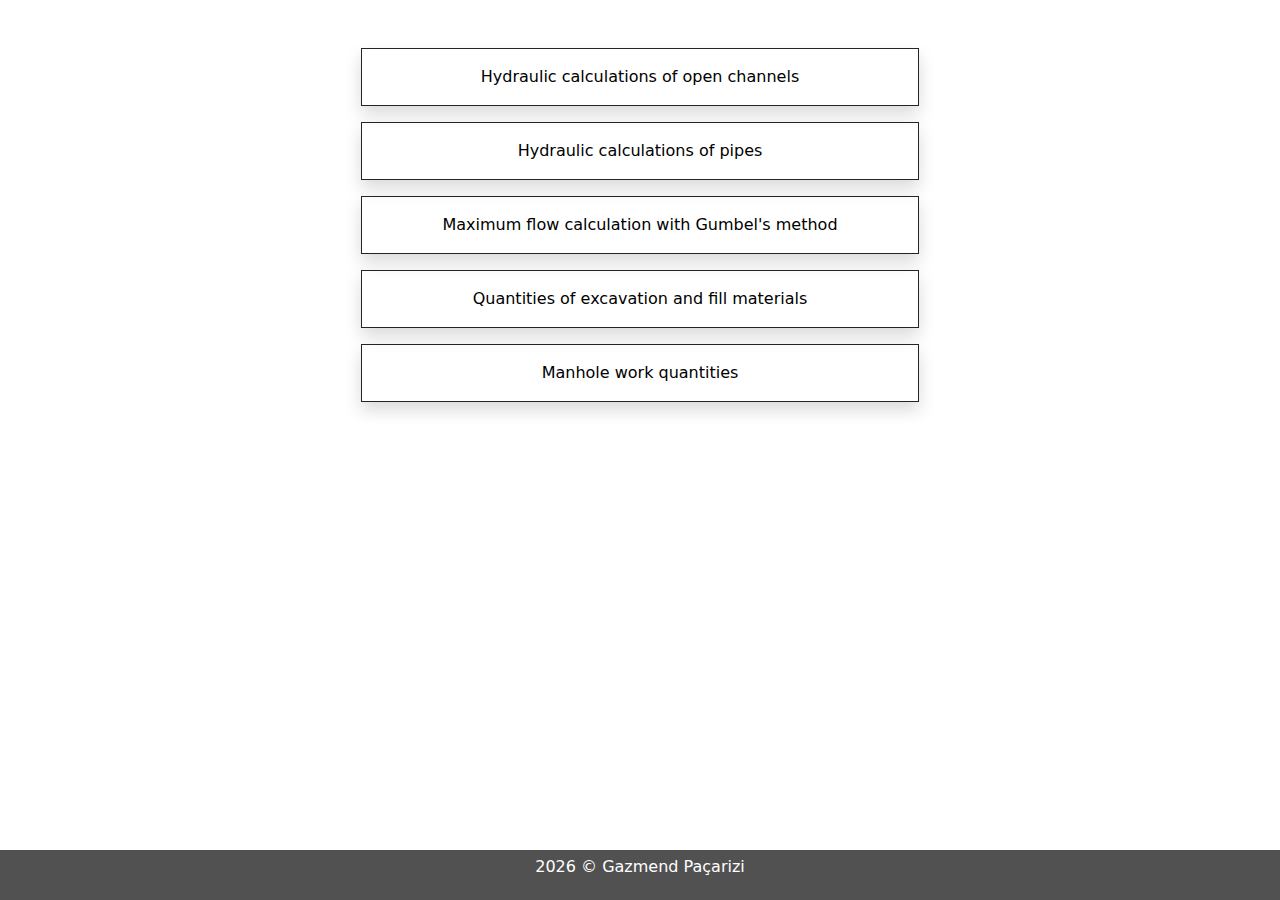
<file: index.html>
<!DOCTYPE html>
<html lang="en">
<head>
    <meta charset="UTF-8">
    <meta name="viewport" content="width=device-width, initial-scale=1.0">
    <title>Homepage</title>
    <link rel="stylesheet" href="CSS/index.css">
    <link rel="stylesheet" href="CSS/body.css">
    <link rel="stylesheet" href="CSS/footer.css">
    <link href="https://cdn.jsdelivr.net/npm/bootstrap@5.3.3/dist/css/bootstrap.min.css" rel="stylesheet" integrity="sha384-QWTKZyjpPEjISv5WaRU9OFeRpok6YctnYmDr5pNlyT2bRjXh0JMhjY6hW+ALEwIH" crossorigin="anonymous">

</head>
<body>
    <div class="container mt-5">
        <div class="row">
            <div class="col">
                <div class="border border-dark shadow p-3 text-center" id="accordions">
                    <a href="HTML/open_channels.html">Hydraulic calculations of open channels</a>
                </div>
            </div>
        </div>
        <div class="row mt-3">
            <div class="col">
                <div class="border border-dark shadow p-3 text-center" id="accordions">
                    <a href="#">Hydraulic calculations of pipes</a>
                </div>
            </div>
        </div>
        <div class="row mt-3">
            <div class="col">
                <div class="border border-dark shadow p-3 text-center" id="accordions">
                    <a href="HTML/Gumbel.html">Maximum flow calculation with Gumbel's method</a>
                </div>
            </div>
        </div>
        <div class="row mt-3">
            <div class="col">
                <div class="border border-dark shadow p-3 text-center" id="accordions">
                    <a href="HTML/quantities.html">Quantities of excavation and fill materials</a>
                </div>
            </div>
        </div>
        <div class="row mt-3">
            <div class="col">
                <div class="border border-dark shadow p-3 text-center" id="accordions">
                    <a href="HTML/manhole.html">Manhole work quantities</a>
                </div>
            </div>
        </div>
    </div>

    <footer>
        <p><span id="year"></span> &copy; Gazmend Paçarizi </p>
    </footer>
    <script src="JS/footer.js"></script>
    <script src="https://cdn.jsdelivr.net/npm/bootstrap@5.3.3/dist/js/bootstrap.bundle.min.js" integrity="sha384-YvpcrYf0tY3lHB60NNkmXc5s9fDVZLESaAA55NDzOxhy9GkcIdslK1eN7N6jIeHz" crossorigin="anonymous"></script>
</body>
</html>
</file>
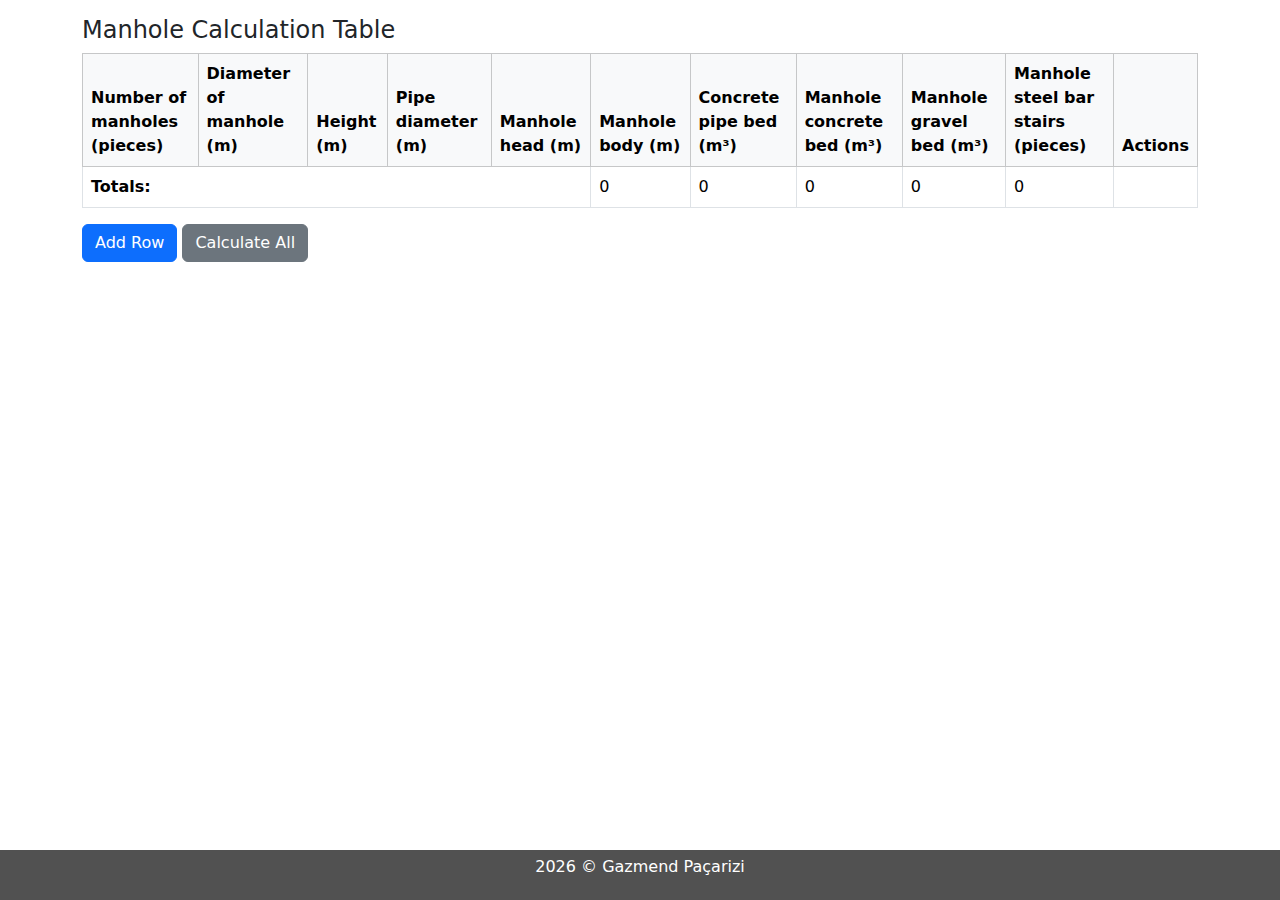
<file: HTML/manhole.html>
<!DOCTYPE html>
<html lang="en">
<head>
    <meta charset="UTF-8">
    <meta name="viewport" content="width=device-width, initial-scale=1.0">
    <title>Document</title>
    <link rel="stylesheet" href="../CSS/manhole.css">
    <link rel="stylesheet" href="../CSS/footer.css">
    <link rel="stylesheet" href="../CSS/body.css">
    <link href="https://cdn.jsdelivr.net/npm/bootstrap@5.3.3/dist/css/bootstrap.min.css" rel="stylesheet" integrity="sha384-QWTKZyjpPEjISv5WaRU9OFeRpok6YctnYmDr5pNlyT2bRjXh0JMhjY6hW+ALEwIH" crossorigin="anonymous">
    
</head>
<body>
    <div class="container">
        <div class="row mt-3">
            <h4>Manhole Calculation Table</h4>
            <div class="table-responsive-md">
                <table class="table table-bordered" id="manholeTable">
                    <thead class="table-light">
                        <tr>
                            <th>Number of manholes (pieces)</th>
                            <th>Diameter of manhole (m)</th>
                            <th>Height (m)</th>
                            <th>Pipe diameter (m)</th>
                            <th>Manhole head (m)</th>
                            <th>Manhole body (m)</th>
                            <th>Concrete pipe bed (m³)</th>
                            <th>Manhole concrete bed (m³)</th>
                            <th>Manhole gravel bed (m³)</th>
                            <th>Manhole steel bar stairs (pieces)</th>
                            <th>Actions</th>
                        </tr>
                    </thead>
                    <tbody>
                        <!-- Rows will be dynamically added here -->
                    </tbody>
                    <tfoot>
                        <tr>
                            <td colspan="5"><strong>Totals:</strong></td>
                            <td id="totalManholeBody">0</td>
                            <td id="totalConcretePipeBed">0</td>
                            <td id="totalManholeConcreteBed">0</td>
                            <td id="totalManholeGravelBed">0</td>
                            <td id="totalManholeSteelBarStairs">0</td>
                            <td></td>
                        </tr>
                    </tfoot>
                </table>
            </div>
            <div>
                <button class="btn btn-primary" onclick="addRow()">Add Row</button>
                <button class="btn btn-secondary" onclick="calculateAll()">Calculate All</button>
            </div>
        </div>
    </div>
    <footer>
        <p><span id="year"></span> &copy; Gazmend Paçarizi </p>
    </footer>
    
    <script src="../JS/manhole.js"></script>
    <script src="../JS/footer.js"></script>
    <script src="https://cdn.jsdelivr.net/npm/bootstrap@5.3.3/dist/js/bootstrap.bundle.min.js" integrity="sha384-YvpcrYf0tY3lHB60NNkmXc5s9fDVZLESaAA55NDzOxhy9GkcIdslK1eN7N6jIeHz" crossorigin="anonymous"></script>
</body>
</html>
</file>
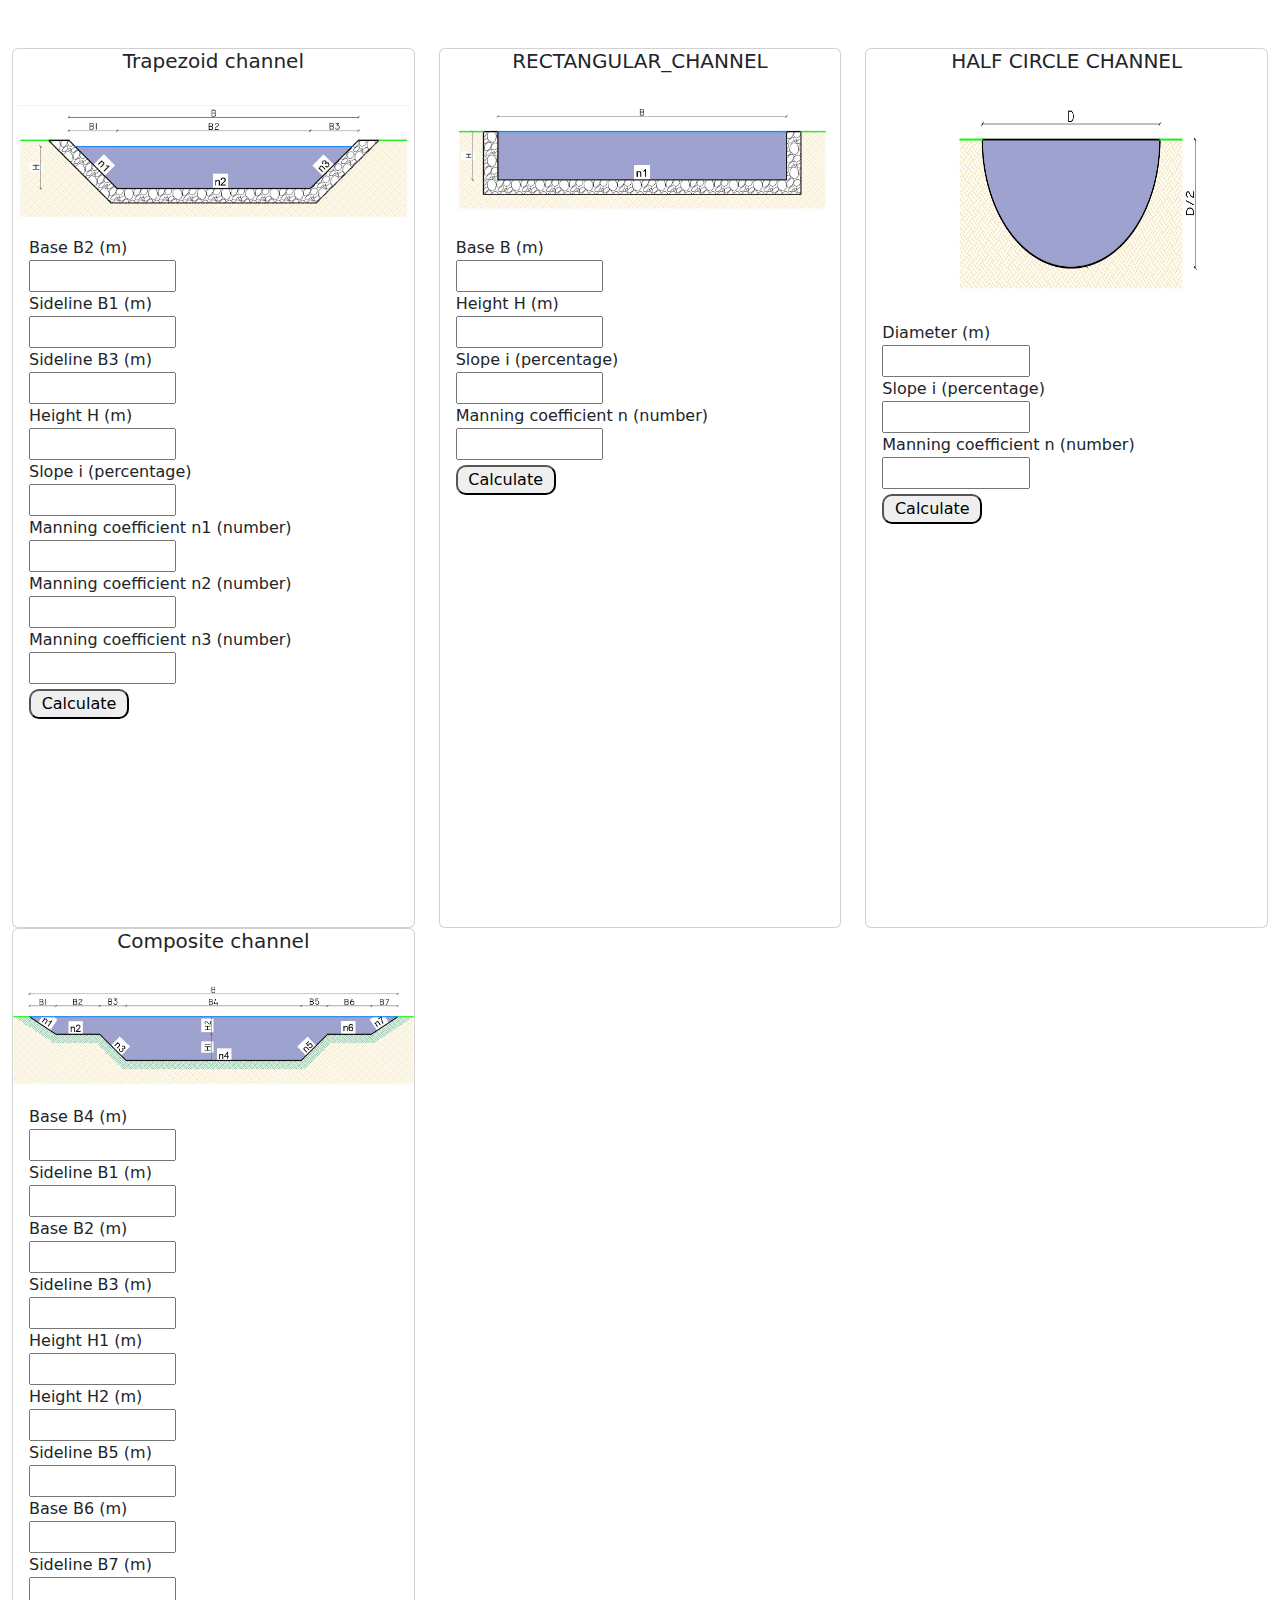
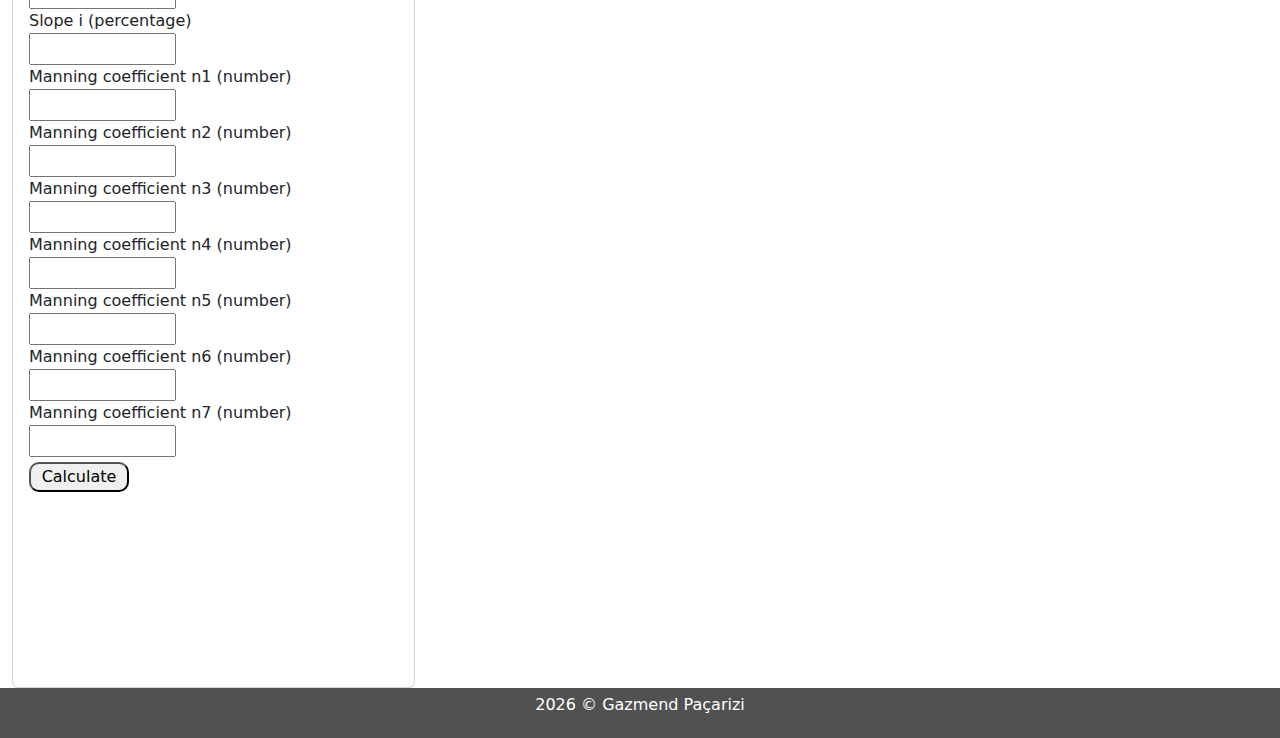
<file: HTML/open_channels.html>
<!DOCTYPE html>
<html lang="en">
<head>
    <meta charset="UTF-8">
    <meta name="viewport" content="width=device-width, initial-scale=1.0">
    <title>Open channels</title>
    <link rel="stylesheet" href="../CSS/open_channels.css">
    <link rel="stylesheet" href="../CSS/body.css">
    <link rel="stylesheet" href="../CSS/footer.css">
    <link href="https://cdn.jsdelivr.net/npm/bootstrap@5.3.3/dist/css/bootstrap.min.css" rel="stylesheet" integrity="sha384-QWTKZyjpPEjISv5WaRU9OFeRpok6YctnYmDr5pNlyT2bRjXh0JMhjY6hW+ALEwIH" crossorigin="anonymous">

</head>
<body>
    <div class="container-fluid mt-5">
       <div class="row">
            <div class="col-lg-4 col-md-6">
                <!--Per me rregullu karten mos me prish height, ja dhojme si height imazhit, pra style = height dhe jo width-->
                <div class="card" style="height: 55rem;">
                    <h5 class="card-title text-center">Trapezoid channel</h5>
                    <br>
                    <img src="../IMAGES/ktr.jpg" class="card-img-top" alt="TRAPEZOID_CHANNEL">
                    <div class="card-body">
                            <label for="trap_base">Base B2 (m)</label><br>
                            <input type="text" id="trap_base" required> <br>
                            <label for="trap_sideB1">Sideline B1 (m)</label><br>
                            <input type="text" id="trap_sideB1" required><br>
                            <label for="trap_sideB3">Sideline B3 (m)</label><br>
                            <input type="text" id="trap_sideB3" required><br>
                            <label for="trap_height">Height H (m)</label><br>
                            <input type="text" id="trap_height" required><br>
                            <label for="trap_slope">Slope i (percentage)</label><br>
                            <input type="text" id="trap_slope" required><br>
                            <label for="trap_friction1">Manning coefficient n1 (number)</label><br>
                            <input type="text" id="trap_friction1" required><br>
                            <label for="trap_friction2">Manning coefficient n2 (number)</label><br>
                            <input type="text" id="trap_friction2" required><br>
                            <label for="trap_friction3">Manning coefficient n3 (number)</label><br>
                            <input type="text" id="trap_friction3" required><br>
                            <button id="trap_calculation">Calculate</button><br>
                            <label for="trap_Area" id="trap_Area"></label><br>
                            <label for="trap_Perimeter" id="trap_Perimeter"></label><br>
                            <label for="trap_Radius" id="trap_Radius"></label><br>
                            <label for="trap_velocity" id="trap_velocity"></label><br>
                            <label for="trap_flow" id="trap_flow"></label><br>
                    </div>
                </div>
            </div>
            <div class="col-lg-4 col-md-6">
                <div class="card" style="height: 55rem;">
                    <h5 class="card-title text-center">RECTANGULAR_CHANNEL</h5>
                    <br>
                    <img src="../IMAGES/kdr.jpg" class="card-img-top" alt="RECTANGULAR_CHANNEL">
                    <div class="card-body">
                            <label for="rec_base">Base B (m)</label><br>
                            <input type="text" id="rec_base" required> <br>
                            <label for="rec_height">Height H (m)</label><br>
                            <input type="text" id="rec_height" required><br>
                            <label for="rec_slope">Slope i (percentage)</label><br>
                            <input type="text" id="rec_slope" required><br>
                            <label for="rec_friction">Manning coefficient n (number)</label><br>
                            <input type="text" id="rec_friction" required><br>
                            <button id="rec_calculation">Calculate</button><br>
                            <label for="rec_Area" id="rec_Area"></label><br>
                            <label for="rec_Perimeter" id="rec_Perimeter"></label><br>
                            <label for="rec_Radius" id="rec_Radius"></label><br>
                            <label for="rec_velocity" id="rec_velocity"></label><br>
                            <label for="rec_flow" id="rec_flow"></label><br>
                    </div>
                </div>
            </div>
            <div class="col-lg-4 col-md-6">
                <div class="card" style="height: 55rem;">
                    <h5 class="card-title text-center">HALF CIRCLE CHANNEL</h5>
                    <br>
                    <img src="../IMAGES/gjysmerreth.jpg" class="card-img-top" alt="HALFCIRCLE_CHANNEL" style="height: 200px; width: 70%; margin: 0 auto;">
                    <div class="card-body">
                            <label for="hcircle_diam">Diameter (m)</label><br>
                            <input type="text" id="hcircle_diam" required> <br>
                            <label for="hcircle_slope">Slope i (percentage)</label><br>
                            <input type="text" id="hcircle_slope" required><br>
                            <label for="hcircle_friction">Manning coefficient n (number)</label><br>
                            <input type="text" id="hcircle_friction" required><br>
                            <button id="hcircle_calculation">Calculate</button><br>
                            <label for="hcircle_Area" id="hcircle_Area"></label><br>
                            <label for="hcircle_Perimeter" id="hcircle_Perimeter"></label><br>
                            <label for="hcircle_Radius" id="hcircle_Radius"></label><br>
                            <label for="hcircle_velocity" id="hcircle_velocity"></label><br>
                            <label for="hcircle_flow" id="hcircle_flow"></label><br>
                    </div>
                </div>
            </div>
            <div class="col-lg-4 col-md-6">
                <!--Per me rregullu karten mos me prish height, ja dhojme si height imazhit, pra style = height dhe jo width-->
                <div class="card" style="height: 85rem;">
                    <h5 class="card-title text-center">Composite channel</h5>
                    <br>
                    <img src="../IMAGES/ktrperbere.jpg" class="card-img-top" alt="TRAPEZOID_CHANNEL">
                    <div class="card-body">
                            <label for="composit_trap_base">Base B4 (m)</label><br>
                            <input type="text" id="composit_trap_base" required> <br>
                            <label for="composit_trap_sideB1">Sideline B1 (m)</label><br>
                            <input type="text" id="composit_trap_sideB1" required><br>
                            <label for="composit_trap_sideB2">Base B2 (m)</label><br>
                            <input type="text" id="composit_trap_sideB2" required><br>
                            <label for="composit_trap_sideB3">Sideline B3 (m)</label><br>
                            <input type="text" id="composit_trap_sideB3" required><br>
                            <label for="composit_trap_height1">Height H1 (m)</label><br>
                            <input type="text" id="composit_trap_height1" required><br>
                            <label for="composit_trap_height2">Height H2 (m)</label><br>
                            <input type="text" id="composit_trap_height2" required><br>
                            <label for="composit_trap_sideB5">Sideline B5 (m)</label><br>
                            <input type="text" id="composit_trap_sideB5" required><br>
                            <label for="composit_trap_sideB6">Base B6 (m)</label><br>
                            <input type="text" id="composit_trap_sideB6" required><br>
                            <label for="composit_trap_sideB7">Sideline B7 (m)</label><br>
                            <input type="text" id="composit_trap_sideB7" required><br>
                            <label for="composite_trap_slope">Slope i (percentage)</label><br>
                            <input type="text" id="composite_trap_slope" required><br>

                            <label for="composite_trap_friction1">Manning coefficient n1 (number)</label><br>
                            <input type="text" id="composite_trap_friction1" required><br>

                            <label for="composite_trap_friction2">Manning coefficient n2 (number)</label><br>
                            <input type="text" id="composite_trap_friction2" required><br>

                            <label for="composite_trap_friction3">Manning coefficient n3 (number)</label><br>
                            <input type="text" id="composite_trap_friction3" required><br>

                            <label for="composite_trap_friction4">Manning coefficient n4 (number)</label><br>
                            <input type="text" id="composite_trap_friction4" required><br>

                            <label for="composite_trap_friction5">Manning coefficient n5 (number)</label><br>
                            <input type="text" id="composite_trap_friction5" required><br>

                            <label for="composite_trap_friction6">Manning coefficient n6 (number)</label><br>
                            <input type="text" id="composite_trap_friction6" required><br>

                            <label for="composite_trap_friction7">Manning coefficient n7 (number)</label><br>
                            <input type="text" id="composite_trap_friction7" required><br>

                            <button id="composite_trap_calculation">Calculate</button><br>


                            <label for="composite_trap_Area" id="composite_trap_Area"></label><br>
                            <label for="composite_trap_Perimeter" id="composite_trap_Perimeter"></label><br>
                            <label for="composite_trap_Radius" id="composite_trap_Radius"></label><br>
                            <label for="composite_trap_velocity" id="composite_trap_velocity"></label><br>
                            <label for="composite_trap_flow" id="composite_trap_flow"></label><br>

                    </div>
                </div>
            </div>
       </div>
    </div>
    <footer>
        <p><span id="year"></span> &copy; Gazmend Paçarizi </p>
    </footer>
    <script src="../JS/quantities.js"></script>
    <script src="../JS/trap_javascript.js"></script>
    <script src="../JS/rec_javascript.js"></script>
    <script src="../JS/hcircle_javascript.js"></script>
    <script src="../JS/composite_channel.js"></script>
    <script src="../JS/footer.js"></script>
    
    <script src="https://cdn.jsdelivr.net/npm/bootstrap@5.3.3/dist/js/bootstrap.bundle.min.js" integrity="sha384-YvpcrYf0tY3lHB60NNkmXc5s9fDVZLESaAA55NDzOxhy9GkcIdslK1eN7N6jIeHz" crossorigin="anonymous"></script>
</body>
</html>
</file>
<file: CSS/index.css>
a {
    color: black !important;
    text-transform: none !important;
    text-decoration: none !important; /* If you want to remove underline */
    display: inline-block;
}

/*
#accordions a:hover {
    transform: scale(1.1);
    font-weight: bold;
}
*/
#accordions:hover {
    background-color: rgba(0, 0, 0, 0.13);
}

@media screen and (min-width: 768px) {
    #accordions {
        width: 50%;
        margin: 0 auto;
    }
}
</file>
<file: CSS/body.css>
html {
    height: 100%;
    margin: 0;
    padding: 0;
    scroll-behavior: smooth;
}

body {
    min-height: 100vh;
    display: flex;
    flex-direction: column;
    background-color: #e0f7fa;
}
</file>
<file: CSS/footer.css>
footer {
    text-align: center;
    margin-top: auto;
    width: 100%;
    background-color: rgba(0, 0, 0, 0.681);
}

footer p {
    color: white;
    padding: 5px 0;
}
</file>
<file: CSS/manhole.css>
table input {
    width: 100%;
    box-sizing: border-box;
}
button {
    margin-top: 10px;

}

.btn-delete {
    background-color: red !important;
    color: white;
}
.btn-delete:hover {
    background-color: darkred;
    color: white;
}
</file>
<file: CSS/open_channels.css>
input, textarea {
    width: 40%;
    padding: 2px;
    margin-bottom: 10px;
    box-sizing: border-box;
}

button {
    width: 100px;
    border-radius: 10px !important;
    margin-top: 5px !important;
}

button:hover {
    background-color: rgba(0, 0, 0, 0.555);
    color: white;
}


/*input[type=text] - will only select text fields
input[type=password] - will only select password fields
input[type=number] - will only select number fields */
</file>
